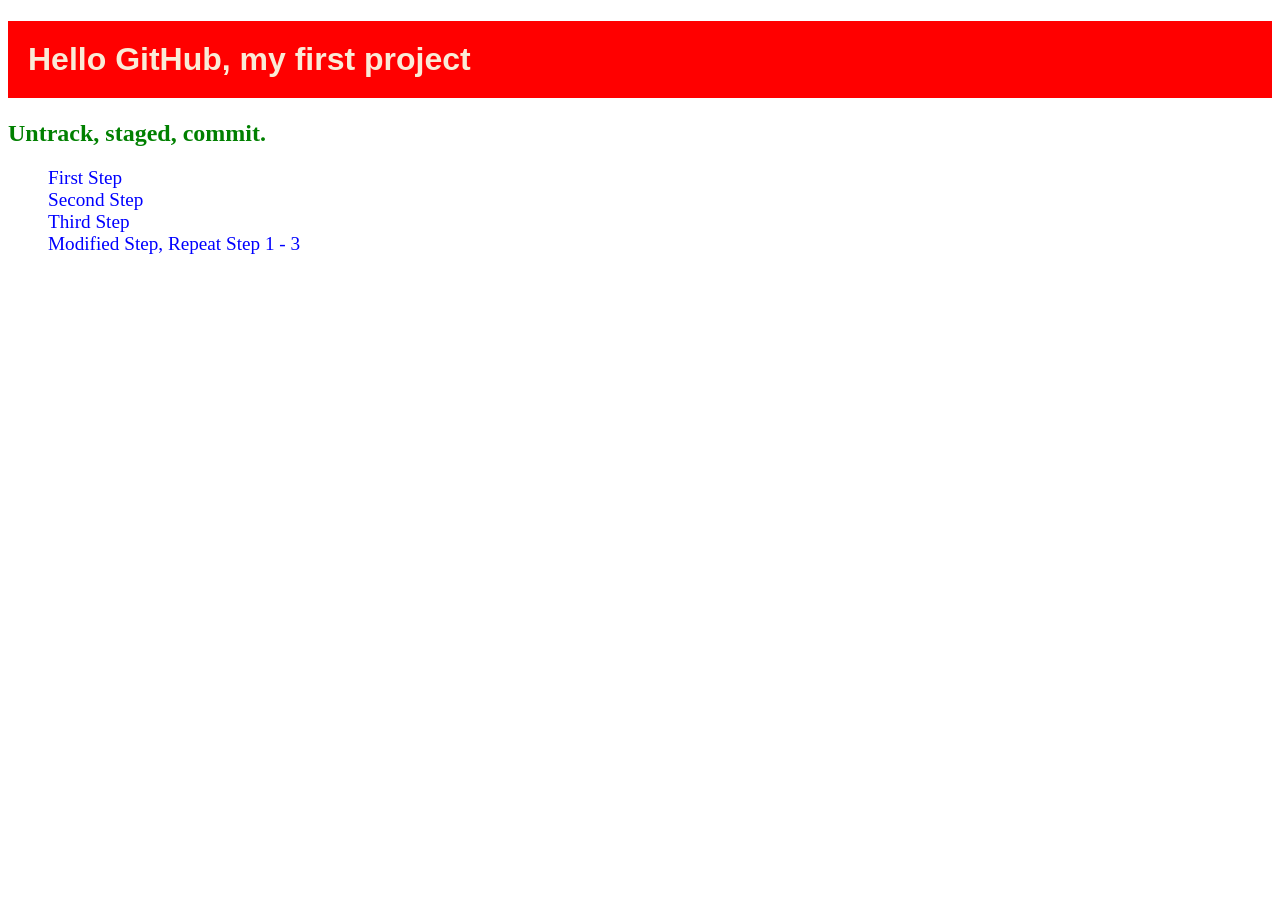
<file: index.html>
<!doctype html>
<html lang="en">
	<head>
		<meta charset="UTF-8" />
		<meta name="viewport" content="width=device-width, initial-scale=1.0" />
		<title>Document</title>
		<link rel="stylesheet" href="style.css" />
	</head>
	<body>
		<header>
			<h1>Hello GitHub, my first project</h1>
		</header>
		<main>
			<h2>Untrack, staged, commit.</h2>
			<ul>
				<li>First Step</li>
				<li>Second Step</li>
				<li>Third Step</li>
				<li>Modified Step, repeat step 1 - 3</li>
			</ul>
		</main>
		<footer></footer>
	</body>
</html>
</file>
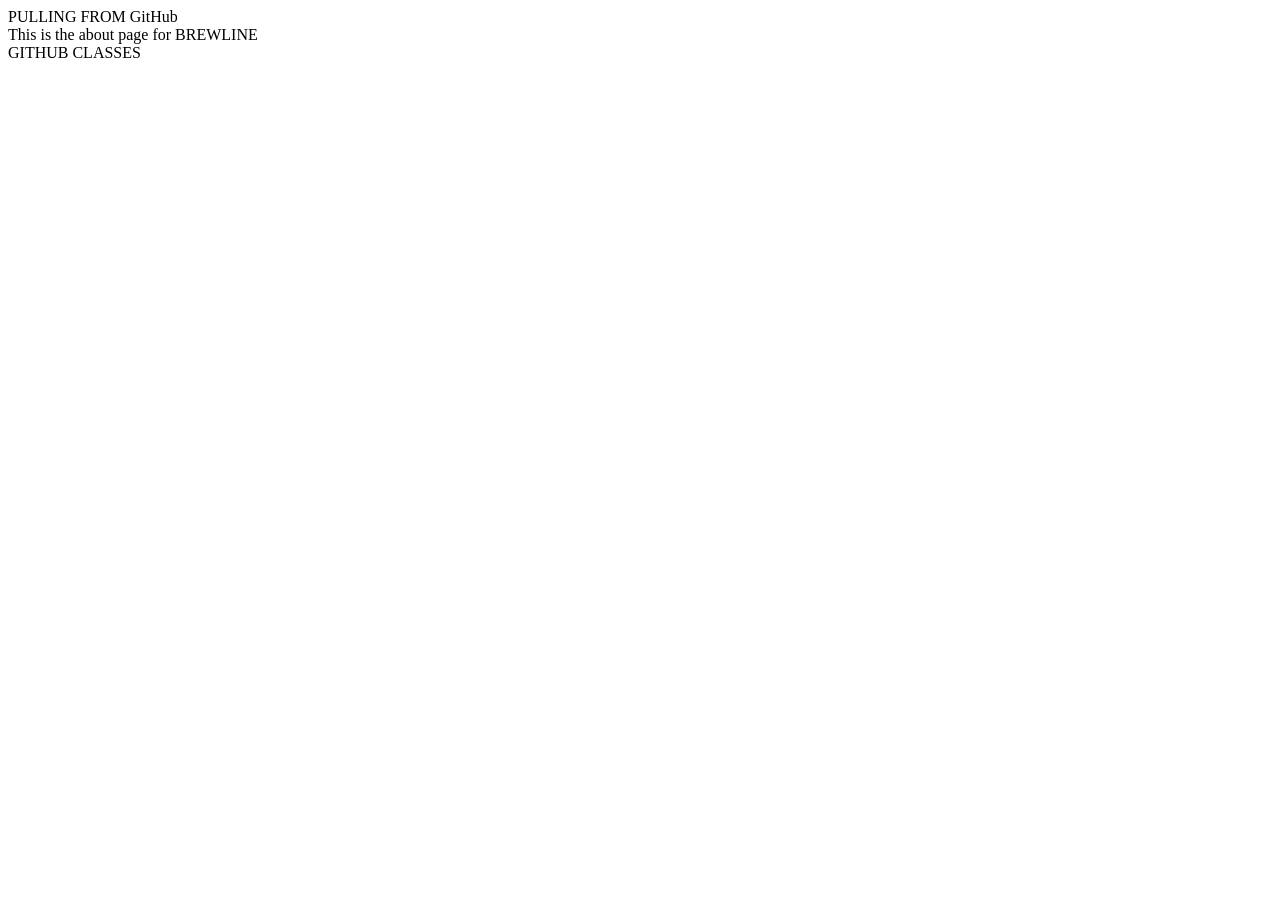
<file: about.html>
<!DOCTYPE html>
<html lang="en">
<head>
  <meta charset="UTF-8">
  <meta name="viewport" content="width=device-width, initial-scale=1.0">
  <title>Document</title>
</head>
<body>
  <header>
    PULLING FROM GitHub
  </header>
  <main>
    This is the about page for BREWLINE
  </main>
  <footer>
    GITHUB CLASSES
  </footer>
</body>
</html>
</file>
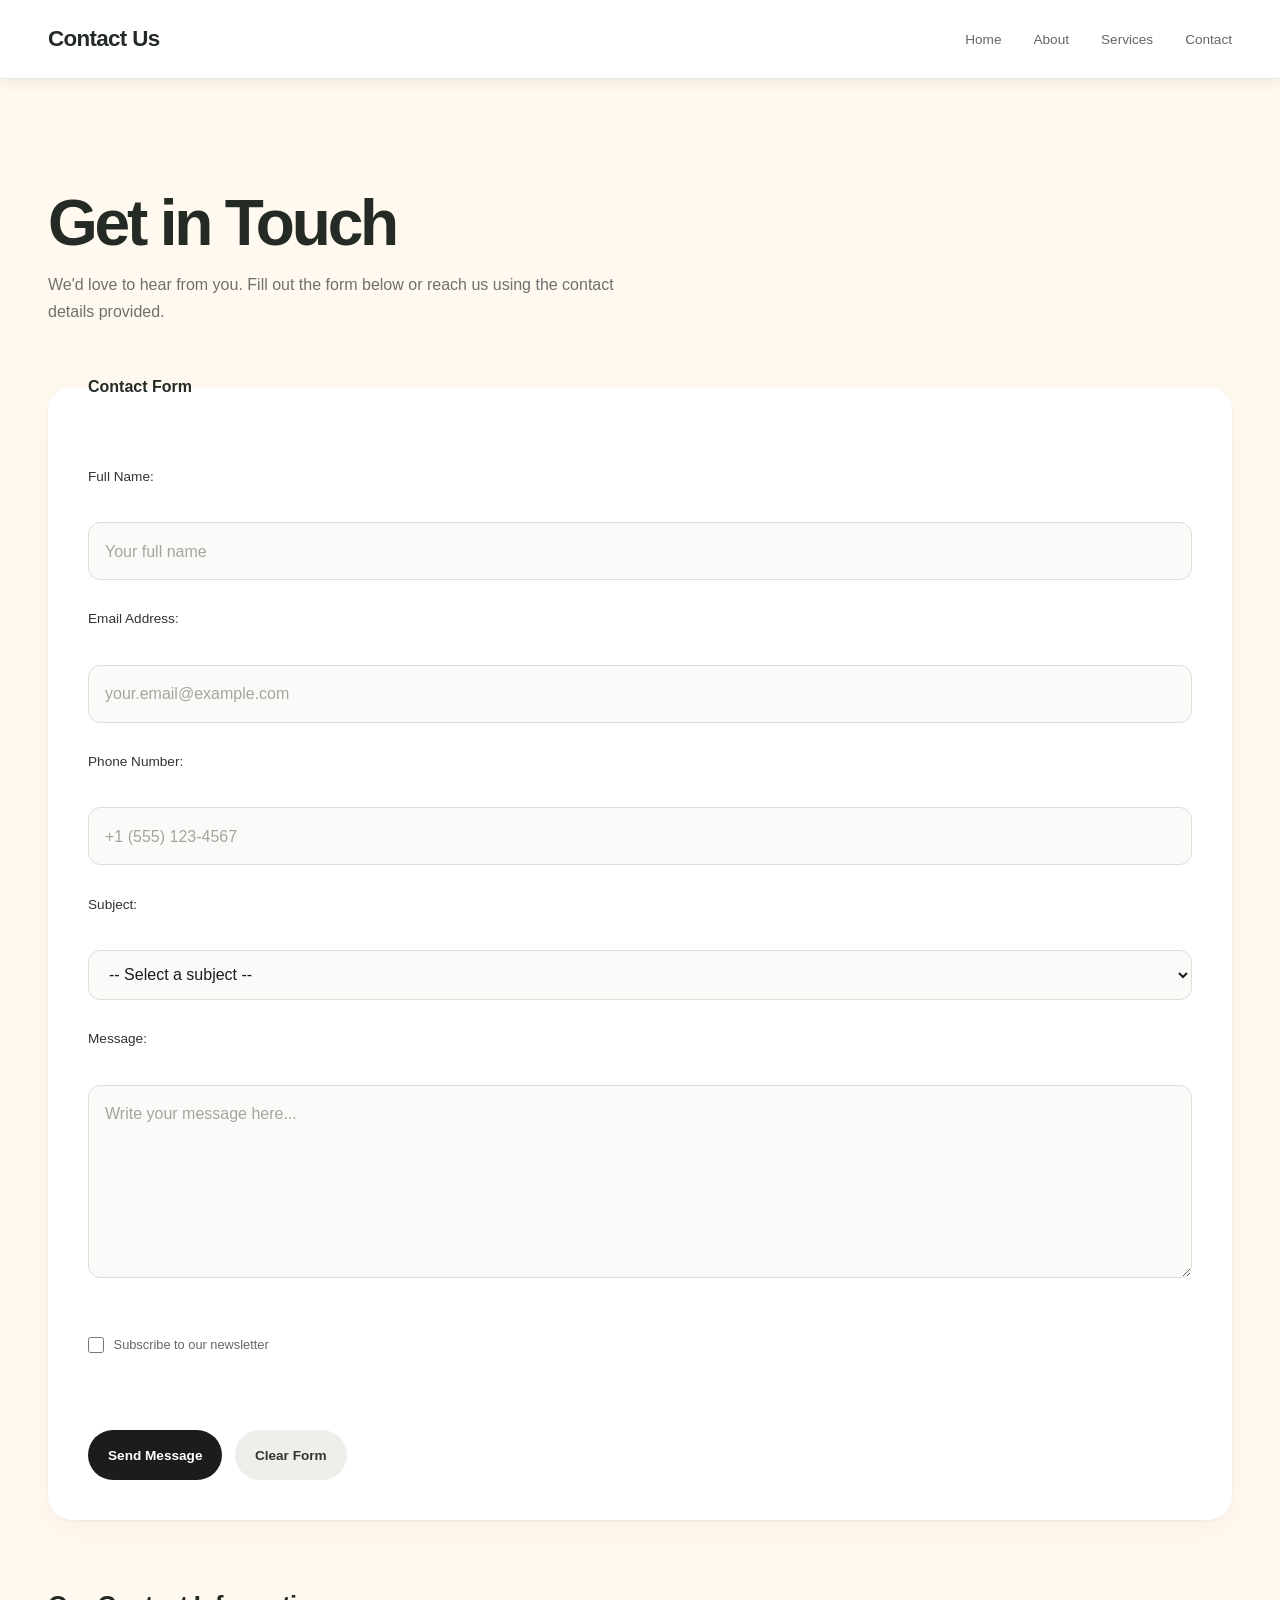
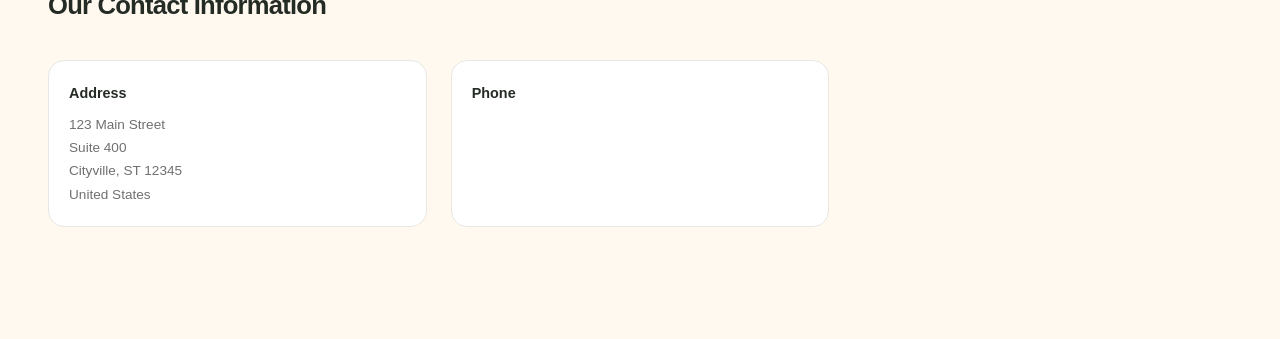
<file: contact.html>
<!doctype html>
<html lang="en">
	<head>
		<meta charset="UTF-8" />
		<meta name="viewport" content="width=device-width, initial-scale=1.0" />
		<title>Contact Us</title>
		<link rel="stylesheet" href="contact.css" />
	</head>
	<body>
		<header>
			<h1>Contact Us</h1>
			<nav>
				<ul>
					<li><a href="#home">Home</a></li>
					<li><a href="#about">About</a></li>
					<li><a href="#services">Services</a></li>
					<li><a href="#contact">Contact</a></li>
				</ul>
			</nav>
		</header>

		<main>
			<section id="contact">
				<h2>Get in Touch</h2>
				<p>
					We'd love to hear from you. Fill out the form below or reach us using
					the contact details provided.
				</p>

				<form action="#" method="post">
					<fieldset>
						<legend>Contact Form</legend>

						<label for="name">Full Name:</label><br />
						<input
							type="text"
							id="name"
							name="name"
							required
							placeholder="Your full name"
						/><br /><br />

						<label for="email">Email Address:</label><br />
						<input
							type="email"
							id="email"
							name="email"
							required
							placeholder="your.email@example.com"
						/><br /><br />

						<label for="phone">Phone Number:</label><br />
						<input
							type="tel"
							id="phone"
							name="phone"
							placeholder="+1 (555) 123-4567"
						/><br /><br />

						<label for="subject">Subject:</label><br />
						<select id="subject" name="subject">
							<option value="">-- Select a subject --</option>
							<option value="general">General Inquiry</option>
							<option value="support">Support</option>
							<option value="sales">Sales</option>
							<option value="feedback">Feedback</option></select
						><br /><br />

						<label for="message">Message:</label><br />
						<textarea
							id="message"
							name="message"
							rows="6"
							cols="50"
							required
							placeholder="Write your message here..."
						></textarea
						><br /><br />

						<label>
							<input type="checkbox" name="newsletter" value="yes" />
							Subscribe to our newsletter </label
						><br /><br />

						<button type="submit">Send Message</button>
						<button type="reset">Clear Form</button>
					</fieldset>
				</form>
			</section>

			<section id="contact-info">
				<h2>Our Contact Information</h2>

				<article>
					<h3>Address</h3>
					<address>
						123 Main Street<br />
						Suite 400<br />
						Cityville, ST 12345<br />
						United States
					</address>
				</article>

				<article>
					<h3>Phone</h3>
				</article>
			</section>
		</main>

		<script src="contact.js"></script>
	</body>
</html>
</file>
<file: style.css>
header {
	background: red;
}

h1 {
	font-family: "Segoe UI", Tahoma, Geneva, Verdana, sans-serif;
	color: antiquewhite;
	padding: 20px;
}

ul {
	list-style: none;
	color: blue;
	font-size: larger;
	text-transform: capitalize;
}

h2 {
	color: green;
}
</file>
<file: contact.css>
/* =========================
   RESET
========================= */

* {
  margin: 0;
  padding: 0;
  box-sizing: border-box;
}

html {
  scroll-behavior: smooth;
}

body {
  font-family: "Inter", sans-serif;
  background: #f7f7f5;
  color: #1c1c1c;
  line-height: 1.6;
}

a {
  color: inherit;
  text-decoration: none;
}

button,
input,
select,
textarea {
  font: inherit;
}


/* =========================
   HEADER
========================= */

header {
  width: 100%;
  padding: 1.25rem 1.25rem;
  background: rgba(247, 247, 245, 0.85);
  border-bottom: 1px solid #e7e7e3;

  display: flex;
  align-items: center;
  justify-content: space-between;
  gap: 1rem;

  position: sticky;
  top: 0;
  z-index: 100;

  backdrop-filter: blur(14px);
  -webkit-backdrop-filter: blur(14px);
}

header h1 {
  font-size: 1.25rem;
  font-weight: 700;
  letter-spacing: -0.03em;
}

nav ul {
  display: flex;
  align-items: center;
  gap: 1rem;
  list-style: none;
}

nav a {
  font-size: 0.8rem;
  color: #666;
  transition: color 0.25s ease;
}

nav a:hover {
  color: #111;
}


/* =========================
   MAIN
========================= */

main {
  width: min(100% - 2rem, 1200px);
  margin-inline: auto;
  padding: 4rem 0;
}


/* =========================
   CONTACT SECTION
========================= */

#contact {
  margin-bottom: 4rem;
}

#contact > h2 {
  font-size: clamp(2rem, 8vw, 4rem);
  line-height: 1;
  letter-spacing: -0.05em;
  margin-bottom: 1rem;
}

#contact > p {
  max-width: 600px;
  color: #707070;
  font-size: 0.95rem;
  margin-bottom: 2rem;
}


/* =========================
   FORM
========================= */

form {
  width: 100%;
}

fieldset {
  border: 0;
  background: #ffffff;
  padding: 1.25rem;
  border-radius: 1.25rem;

  box-shadow:
    0 10px 30px rgba(0, 0, 0, 0.04),
    0 1px 3px rgba(0, 0, 0, 0.05);
}

legend {
  font-size: 1rem;
  font-weight: 600;
  margin-bottom: 1.5rem;
}


/* Labels */

label {
  display: block;
  color: #333;
  font-size: 0.85rem;
  font-weight: 500;
  margin-bottom: 0.45rem;
}


/* Inputs */

input[type="text"],
input[type="email"],
input[type="tel"],
select,
textarea {
  width: 100%;
  border: 1px solid #deded9;
  border-radius: 0.75rem;
  background: #fafaf8;
  color: #1c1c1c;

  padding: 0.9rem 1rem;

  outline: none;

  transition:
    border-color 0.25s ease,
    background 0.25s ease,
    box-shadow 0.25s ease;
}

input::placeholder,
textarea::placeholder {
  color: #a5a5a0;
}


/* Focus */

input[type="text"]:focus,
input[type="email"]:focus,
input[type="tel"]:focus,
select:focus,
textarea:focus {
  border-color: #1c1c1c;
  background: #ffffff;

  box-shadow:
    0 0 0 3px rgba(28, 28, 28, 0.08);
}


/* Textarea */

textarea {
  min-height: 150px;
  resize: vertical;
}


/* =========================
   CHECKBOX
========================= */

label:has(input[type="checkbox"]) {
  display: flex;
  align-items: center;
  gap: 0.6rem;

  margin: 1.25rem 0;

  font-size: 0.8rem;
  color: #666;
  cursor: pointer;
}

input[type="checkbox"] {
  width: 1rem;
  height: 1rem;
  accent-color: #1c1c1c;
}


/* =========================
   BUTTONS
========================= */

button {
  border: 0;
  border-radius: 999px;

  padding: 0.85rem 1.25rem;

  cursor: pointer;
  font-weight: 600;
  font-size: 0.85rem;

  transition:
    transform 0.2s ease,
    background 0.2s ease;
}

button[type="submit"] {
  width: 100%;
  background: #1c1c1c;
  color: #ffffff;
}

button[type="submit"]:hover {
  background: #333;
  transform: translateY(-2px);
}

button[type="reset"] {
  width: 100%;
  margin-top: 0.75rem;

  background: #eeeeeb;
  color: #333;
}

button[type="reset"]:hover {
  background: #e2e2de;
}


/* =========================
   CONTACT INFORMATION
========================= */

#contact-info {
  display: grid;
  gap: 1.5rem;
}

#contact-info > h2 {
  font-size: 1.6rem;
  letter-spacing: -0.03em;
  margin-bottom: 0.5rem;
}

#contact-info article {
  background: #ffffff;
  border: 1px solid #e7e7e3;
  border-radius: 1rem;
  padding: 1.25rem;
}

#contact-info article h3 {
  font-size: 0.9rem;
  margin-bottom: 0.5rem;
}

#contact-info address {
  font-style: normal;
  color: #707070;
  font-size: 0.85rem;
}


/* =========================
   TABLET
========================= */

@media (min-width: 600px) {

  header {
    padding-inline: 2rem;
  }

  main {
    width: min(100% - 4rem, 1100px);
    padding: 5rem 0;
  }

  fieldset {
    padding: 2rem;
  }

  button[type="submit"],
  button[type="reset"] {
    width: auto;
  }

  button[type="reset"] {
    margin-top: 0;
    margin-left: 0.5rem;
  }

}


/* =========================
   DESKTOP
========================= */

@media (min-width: 900px) {

  header {
    padding: 1.25rem 3rem;
  }

  header h1 {
    font-size: 1.4rem;
  }

  nav ul {
    gap: 2rem;
  }

  nav a {
    font-size: 0.85rem;
  }


  main {
    width: min(100% - 6rem, 1200px);
    padding: 7rem 0;
  }


  /* Contact intro */

  #contact > p {
    font-size: 1rem;
    margin-bottom: 3rem;
  }


  /* Form layout */

  fieldset {
    padding: 2.5rem;
    border-radius: 1.5rem;
  }


  /* Contact information */

  #contact-info {
    grid-template-columns: repeat(3, 1fr);
    align-items: stretch;
  }

  #contact-info > h2 {
    grid-column: 1 / -1;
  }

}



























```html
<!DOCTYPE html>
<html lang="en">
<head>
<meta charset="UTF-8">
<meta name="viewport" content="width=device-width, initial-scale=1.0">

<title>Foodie | Delicious Meals, Delivered With Love</title>

<meta name="description" content="Discover delicious Nigerian and international meals at Foodie. Explore our menu and find your next favourite meal.">

<style>
* {
    margin: 0;
    padding: 0;
    box-sizing: border-box;
    scroll-behavior: smooth;
}

:root {
    --green: #176b43;
    --dark-green: #104b30;
    --orange: #ff8c42;
    --cream: #fff9ef;
    --dark: #242b25;
    --white: #ffffff;
    --shadow: 0 8px 25px rgba(0,0,0,0.09);
}

body {
    font-family: Arial, Helvetica, sans-serif;
    background: var(--cream);
    color: var(--dark);
    line-height: 1.7;
}

a {
    text-decoration: none;
    color: inherit;
}

button, input {
    font-family: inherit;
}

button {
    cursor: pointer;
}

img {
    max-width: 100%;
}

.container {
    width: 90%;
    max-width: 1200px;
    margin: auto;
}

/* NAVIGATION */

header {
    background: white;
    position: sticky;
    top: 0;
    z-index: 1000;
    box-shadow: 0 3px 15px rgba(0,0,0,0.07);
}

.navbar {
    min-height: 78px;
    display: flex;
    justify-content: space-between;
    align-items: center;
    gap: 20px;
}

.logo {
    font-size: 29px;
    font-weight: 900;
    color: var(--green);
}

.logo span {
    color: var(--orange);
}

.nav-links {
    display: flex;
    align-items: center;
    gap: 24px;
    list-style: none;
}

.nav-links a {
    font-size: 14px;
    font-weight: bold;
    transition: 0.3s;
}

.nav-links a:hover {
    color: var(--orange);
}

.cart-button {
    background: var(--green);
    color: white;
    border: none;
    padding: 11px 16px;
    border-radius: 30px;
    font-weight: bold;
}

/* HERO SECTION */

.hero {
    min-height: 590px;
    display: flex;
    align-items: center;
    background:
    linear-gradient(110deg, rgba(12,65,39,0.97), rgba(20,105,63,0.84)),
    url("https://images.unsplash.com/photo-1547592180-85f173990554?auto=format&fit=crop&w=1800&q=85");
    background-size: cover;
    background-position: center;
    color: white;
    overflow: hidden;
}

.hero-content {
    display: grid;
    grid-template-columns: 1.1fr 0.9fr;
    align-items: center;
    gap: 35px;
    padding: 65px 0;
}

.hero-label {
    display: inline-block;
    padding: 8px 16px;
    border-radius: 30px;
    background: rgba(255,255,255,0.15);
    color: #ffcf9f;
    margin-bottom: 20px;
    font-size: 13px;
    font-weight: bold;
}

.hero h1 {
    font-size: clamp(38px, 5vw, 65px);
    line-height: 1.12;
    margin-bottom: 22px;
}

.hero h1 span {
    color: #ffb16e;
}

.hero p {
    color: #e2f0e7;
    font-size: 17px;
    max-width: 560px;
    margin-bottom: 28px;
}

.primary-button {
    display: inline-block;
    background: var(--orange);
    color: white;
    padding: 15px 25px;
    border-radius: 8px;
    border: none;
    font-weight: bold;
    transition: 0.3s;
}

.primary-button:hover {
    background: #ee7627;
    transform: translateY(-3px);
}

.secondary-button {
    display: inline-block;
    padding: 14px 23px;
    border: 1px solid white;
    border-radius: 8px;
    color: white;
    margin-left: 10px;
}

.hero-image {
    position: relative;
    animation: float 4s ease-in-out infinite;
}

.hero-image img {
    width: 100%;
    height: 390px;
    object-fit: cover;
    border: 8px solid rgba(255,255,255,0.16);
    border-radius: 50% 50% 20px 20px;
    box-shadow: 0 20px 50px rgba(0,0,0,0.25);
}

@keyframes float {
    0%,100% { transform: translateY(0); }
    50% { transform: translateY(-12px); }
}

/* BENEFITS */

.benefits {
    background: white;
    padding: 28px 0;
}

.benefit-grid {
    display: grid;
    grid-template-columns: repeat(4,1fr);
    gap: 20px;
}

.benefit {
    display: flex;
    align-items: center;
    gap: 12px;
}

.benefit-icon {
    width: 48px;
    height: 48px;
    display: grid;
    place-items: center;
    border-radius: 14px;
    background: #eaf5ed;
    font-size: 24px;
}

.benefit h3 {
    font-size: 14px;
}

.benefit p {
    color: #777;
    font-size: 12px;
}

/* GENERAL SECTIONS */

section {
    scroll-margin-top: 90px;
}

.section {
    padding: 75px 0;
}

.section-heading {
    text-align: center;
    max-width: 720px;
    margin: 0 auto 38px;
}

.section-heading .eyebrow {
    color: var(--orange);
    font-weight: bold;
    text-transform: uppercase;
    letter-spacing: 2px;
    font-size: 12px;
}

.section-heading h2 {
    color: var(--green);
    font-size: clamp(28px, 4vw, 40px);
    line-height: 1.25;
    margin: 10px 0;
}

.section-heading p {
    color: #747474;
}

/* CATEGORY BUTTONS */

.menu-section {
    background: #fff9ef;
}

.search-box {
    max-width: 550px;
    margin: 0 auto 25px;
}

.search-box input {
    width: 100%;
    padding: 15px 18px;
    border: 1px solid #e3e3e3;
    background: white;
    border-radius: 30px;
    outline: none;
    font-size: 15px;
}

.search-box input:focus {
    border-color: var(--green);
    box-shadow: 0 0 0 3px rgba(23,107,67,0.1);
}

.categories {
    display: flex;
    justify-content: center;
    flex-wrap: wrap;
    gap: 10px;
    margin-bottom: 35px;
}

.category {
    padding: 10px 18px;
    border: 1px solid #e2e2e2;
    background: white;
    border-radius: 30px;
    color: #555;
    font-weight: bold;
    transition: 0.3s;
}

.category:hover,
.category.active {
    background: var(--green);
    color: white;
    border-color: var(--green);
}

/* FOOD CARDS */

.food-grid {
    display: grid;
    grid-template-columns: repeat(3,1fr);
    gap: 25px;
}

.food-card {
    background: white;
    border-radius: 16px;
    overflow: hidden;
    box-shadow: var(--shadow);
    transition: 0.3s;
    border: 1px solid #f0ede6;
}

.food-card:hover {
    transform: translateY(-7px);
    box-shadow: 0 15px 35px rgba(0,0,0,0.13);
}

.food-image {
    height: 220px;
    position: relative;
    overflow: hidden;
}

.food-image img {
    width: 100%;
    height: 100%;
    object-fit: cover;
    transition: transform 0.5s;
}

.food-card:hover .food-image img {
    transform: scale(1.07);
}

.food-tag {
    position: absolute;
    top: 14px;
    left: 14px;
    background: var(--orange);
    color: white;
    padding: 5px 11px;
    border-radius: 20px;
    font-size: 11px;
    font-weight: bold;
}

.food-info {
    padding: 20px;
}

.food-info h3 {
    color: var(--green);
    font-size: 20px;
    margin-bottom: 6px;
}

.food-description {
    color: #777;
    font-size: 13px;
    min-height: 66px;
}

.food-details {
    display: flex;
    justify-content: space-between;
    align-items: center;
    gap: 10px;
    margin: 17px 0;
}

.price {
    color: var(--green);
    font-size: 21px;
    font-weight: 900;
}

.portion {
    color: #777;
    font-size: 11px;
    text-align: right;
}

.add-button {
    width: 100%;
    padding: 12px;
    border: none;
    border-radius: 8px;
    background: var(--green);
    color: white;
    font-weight: bold;
    transition: 0.3s;
}

.add-button:hover {
    background: var(--orange);
}

/* CART */

.cart-section {
    background: #edf5ee;
    padding: 35px 0;
}

.cart-panel {
    background: white;
    padding: 25px;
    border-radius: 15px;
    box-shadow: var(--shadow);
}

.cart-panel h2 {
    color: var(--green);
    margin-bottom: 15px;
}

.cart-item {
    display: flex;
    justify-content: space-between;
    gap: 12px;
    padding: 10px 0;
    border-bottom: 1px solid #eee;
}

.remove-button {
    color: #c0392b;
    border: none;
    background: transparent;
    font-weight: bold;
}

.cart-total {
    display: flex;
    justify-content: space-between;
    margin: 20px 0;
    font-size: 20px;
    font-weight: bold;
}

.empty-cart {
    color: #777;
    padding: 10px 0;
}

.cart-note {
    color: #777;
    font-size: 12px;
    margin-top: 12px;
}

/* PROMOTION */

.promo {
    padding: 60px 0;
    background: linear-gradient(120deg,#ff914d,#ffb36e);
    color: white;
}

.promo-box {
    display: flex;
    justify-content: space-between;
    align-items: center;
    gap: 25px;
}

.promo h2 {
    font-size: clamp(28px,4vw,40px);
    line-height: 1.25;
}

.promo p {
    margin-top: 10px;
}

.promo .primary-button {
    background: var(--green);
    white-space: nowrap;
}

/* ABOUT */

.about-grid {
    display: grid;
    grid-template-columns: 1fr 1fr;
    align-items: center;
    gap: 45px;
}

.about-image img {
    width: 100%;
    height: 430px;
    object-fit: cover;
    border-radius: 20px;
    box-shadow: var(--shadow);
}

.about-content h2 {
    color: var(--green);
    font-size: 36px;
    line-height: 1.25;
    margin: 10px 0 18px;
}

.about-content p {
    color: #707070;
    margin-bottom: 15px;
}

.about-list {
    list-style: none;
    margin: 20px 0;
}

.about-list li {
    margin-bottom: 10px;
    font-weight: bold;
}

.about-list li::first-letter {
    color: var(--green);
}

/* STATISTICS */

.stats {
    background: var(--green);
    color: white;
    padding: 45px 0;
}

.stats-grid {
    display: grid;
    grid-template-columns: repeat(4,1fr);
    gap: 20px;
    text-align: center;
}

.stat h3 {
    color: #ffb16e;
    font-size: 35px;
}

.stat p {
    color: #e4f1e8;
    font-size: 13px;
}

/* HOW IT WORKS */

.steps-grid {
    display: grid;
    grid-template-columns: repeat(3,1fr);
    gap: 25px;
}

.step {
    background: white;
    padding: 30px;
    border-radius: 15px;
    text-align: center;
    box-shadow: var(--shadow);
}

.step-icon {
    width: 65px;
    height: 65px;
    display: grid;
    place-items: center;
    background: #eaf5ed;
    border-radius: 50%;
    margin: 0 auto 18px;
    font-size: 30px;
}

.step h3 {
    color: var(--green);
    margin-bottom: 10px;
}

.step p {
    color: #777;
    font-size: 14px;
}

/* REVIEWS */

.reviews {
    background: #f0f6ef;
}

.review-grid {
    display: grid;
    grid-template-columns: repeat(3,1fr);
    gap: 25px;
}

.review-card {
    background: white;
    padding: 28px;
    border-radius: 15px;
    box-shadow: var(--shadow);
}

.stars {
    color: #f5a623;
    letter-spacing: 3px;
    margin-bottom: 15px;
}

.review-card p {
    color: #666;
    font-size: 14px;
    margin-bottom: 20px;
}

.review-person {
    font-weight: bold;
    color: var(--green);
}

.review-person small {
    display: block;
    color: #888;
    font-weight: normal;
}

/* FAQ */

.faq-list {
    max-width: 800px;
    margin: auto;
}

.faq-list details {
    background: white;
    padding: 20px;
    border-radius: 10px;
    margin-bottom: 12px;
    box-shadow: 0 4px 15px rgba(0,0,0,0.04);
}

.faq-list summary {
    cursor: pointer;
    color: var(--green);
    font-weight: bold;
}

.faq-list details p {
    color: #777;
    padding-top: 12px;
}

/* NEWSLETTER */

.newsletter {
    background: #fff0df;
    padding: 55px 0;
    text-align: center;
}

.newsletter h2 {
    color: var(--green);
    font-size: 32px;
}

.newsletter p {
    color: #777;
    margin: 10px 0 20px;
}

.newsletter-form {
    max-width: 500px;
    display: flex;
    gap: 10px;
    margin: auto;
}

.newsletter-form input {
    min-width: 0;
    flex: 1;
    padding: 14px;
    border: 1px solid #ddd;
    border-radius: 8px;
    outline: none;
}

.newsletter-form button {
    border: none;
}

/* FOOTER */

footer {
    background: #113d2a;
    color: white;
    padding: 55px 0 20px;
}

.footer-grid {
    display: grid;
    grid-template-columns: 1.5fr 1fr 1fr 1fr;
    gap: 35px;
    margin-bottom: 35px;
}

.footer-logo {
    color: white;
    font-size: 28px;
    font-weight: 900;
    margin-bottom: 12px;
}

.footer-logo span {
    color: #ffb16e;
}

.footer-column p {
    color: #c9ded0;
    font-size: 13px;
    margin-bottom: 12px;
}

.footer-column h3 {
    color: #ffb16e;
    margin-bottom: 16px;
    font-size: 17px;
}

.footer-column ul {
    list-style: none;
}

.footer-column li {
    margin-bottom: 10px;
    font-size: 13px;
    color: #d9e9df;
}

.footer-column a:hover {
    color: #ffb16e;
}

.footer-bottom {
    border-top: 1px solid rgba(255,255,255,0.17);
    padding-top: 20px;
    text-align: center;
    color: #c9ded0;
    font-size: 12px;
}

/* TOAST MESSAGE */

.toast {
    position: fixed;
    right: 20px;
    bottom: 20px;
    z-index: 2000;
    background: var(--green);
    color: white;
    padding: 15px 22px;
    border-radius: 10px;
    box-shadow: var(--shadow);
    display: none;
    max-width: 320px;
}

/* RESPONSIVE DESIGN */

@media(max-width:900px) {
    .nav-links {
        gap: 12px;
    }

    .nav-links a {
        font-size: 12px;
    }

    .hero-content {
        grid-template-columns: 1fr 0.8fr;
    }

    .food-grid {
        grid-template-columns: repeat(2,1fr);
    }

    .benefit-grid {
        grid-template-columns: repeat(2,1fr);
    }

    .footer-grid {
        grid-template-columns: repeat(2,1fr);
    }
}

@media(max-width:650px) {
    .navbar {
        padding: 14px 0;
        flex-wrap: wrap;
    }

    .logo {
        font-size: 25px;
    }

    .nav-links {
        order: 3;
        width: 100%;
        overflow-x: auto;
        padding: 8px 0;
        gap: 18px;
    }

    .nav-links li {
        white-space: nowrap;
    }

    .cart-button {
        padding: 9px 12px;
    }

    .hero-content {
        grid-template-columns: 1fr;
        text-align: center;
    }

    .hero p {
        margin-left: auto;
        margin-right: auto;
    }

    .hero-image {
        max-width: 380px;
        margin: 10px auto 0;
    }

    .hero-image img {
        height: 280px;
    }

    .secondary-button {
        margin: 12px 0 0;
    }

    .food-grid,
    .about-grid,
    .steps-grid,
    .review-grid,
    .stats-grid {
        grid-template-columns: 1fr;
    }

    .food-image {
        height: 230px;
    }

    .about-image img {
        height: 300px;
    }

    .promo-box {
        flex-direction: column;
        align-items: flex-start;
    }

    .newsletter-form {
        flex-direction: column;
    }

    .footer-grid {
        grid-template-columns: 1fr;
        gap: 25px;
    }

    .benefit-grid {
        gap: 18px 10px;
    }

    .benefit {
        align-items: flex-start;
    }

    .benefit-icon {
        width: 40px;
        height: 40px;
        flex-shrink: 0;
    }
}
</style>
</head>

<body>

<!-- NAVIGATION -->

<header>
    <div class="container navbar">

        <a href="#home" class="logo">Food<span>ie.</span> 🍽️</a>

        <ul class="nav-links">
            <li><a href="#home">Home</a></li>
            <li><a href="#menu">Our Menu</a></li>
            <li><a href="#about">About Us</a></li>
            <li><a href="#how-it-works">How It Works</a></li>
            <li><a href="#reviews">Reviews</a></li>
            <li><a href="contact.html">Contact Us</a></li>
        </ul>

        <button class="cart-button"
        onclick="document.getElementById('cart').scrollIntoView()">
            🛒 Cart (<span id="cart-count">0</span>)
        </button>

    </div>
</header>

<!-- HERO -->

<section class="hero" id="home">

    <div class="container hero-content">

        <div>
            <span class="hero-label">🍴 GOOD FOOD, GOOD MOOD!</span>

            <h1>
                Taste the Joy of
                <span>Great Food.</span>
            </h1>

            <p>
                From the rich taste of Nigerian favourites to delicious
                international meals, Foodie brings flavour, freshness
                and happiness to your table. Discover your next favourite
                meal today!
            </p>

            <a href="#menu" class="primary-button">
                Explore Our Menu →
            </a>

            <a href="#about" class="secondary-button">
                Discover Foodie
            </a>
        </div>

        <div class="hero-image">
            <img
            src="https://images.unsplash.com/photo-1547592180-85f173990554?auto=format&fit=crop&w=900&q=85"
            alt="A delicious selection of freshly prepared food">
        </div>

    </div>
</section>

<!-- BENEFITS -->

<section class="benefits">
    <div class="container benefit-grid">

        <div class="benefit">
            <div class="benefit-icon">🥬</div>
            <div>
                <h3>Fresh Ingredients</h3>
                <p>Quality ingredients in every meal.</p>
            </div>
        </div>

        <div class="benefit">
            <div class="benefit-icon">👨‍🍳</div>
            <div>
                <h3>Made With Care</h3>
                <p>Food prepared with attention to flavour.</p>
            </div>
        </div>

        <div class="benefit">
            <div class="benefit-icon">🍲</div>
            <div>
                <h3>Many Choices</h3>
                <p>Nigerian and international dishes.</p>
            </div>
        </div>

        <div class="benefit">
            <div class="benefit-icon">💚</div>
            <div>
                <h3>Food With Love</h3>
                <p>Delicious meals for every occasion.</p>
            </div>
        </div>

    </div>
</section>

<!-- MENU -->

<section class="section menu-section" id="menu">

    <div class="container">

        <div class="section-heading">
            <span class="eyebrow">Explore Our Delicious Menu</span>
            <h2>Find Your Perfect Meal 🍽️</h2>
            <p>
                Every meal has a story, a special flavour and something
                wonderful to offer. Explore our menu, compare portions
                and discover the food that makes you happy.
            </p>
        </div>

        <div class="search-box">
            <input
            type="search"
            id="food-search"
            placeholder="🔍 Search for pizza, egusi, spaghetti..."
            aria-label="Search menu">
        </div>

        <div class="categories">
            <button class="category active" data-category="all">All Foods</button>
            <button class="category" data-category="nigerian">🇳🇬 Nigerian</button>
            <button class="category" data-category="pasta">🍝 Pasta</button>
            <button class="category" data-category="pizza">🍕 Pizza</button>
            <button class="category" data-category="fastfood">🍔 Fast Food</button>
            <button class="category" data-category="snacks">🥟 Snacks</button>
            <button class="category" data-category="desserts">🍰 Desserts</button>
            <button class="category" data-category="drinks">🥤 Drinks</button>
        </div>

        <div class="food-grid" id="food-grid">

            <!-- NIGERIAN FOOD -->

            <article class="food-card" data-category="nigerian">
                <div class="food-image">
                    <img src="https://images.unsplash.com/photo-1604329760661-e71dc83f8f26?auto=format&fit=crop&w=700&q=80"
                    alt="Nigerian jollof rice">
                    <span class="food-tag">Customer Favourite</span>
                </div>
                <div class="food-info">
                    <h3>Nigerian Jollof Rice</h3>
                    <p class="food-description">
                        Smoky, savoury rice cooked in a rich tomato and
                        pepper sauce with aromatic spices. A colourful,
                        satisfying West African classic.
                    </p>
                    <div class="food-details">
                        <span class="price">₦3,500</span>
                        <span class="portion">1 plate<br>Medium portion</span>
                    </div>
                    <button class="add-button"
                    onclick="addToCart('Nigerian Jollof Rice',3500)">
                        + Add to Cart
                    </button>
                </div>
            </article>

            <article class="food-card" data-category="nigerian">
                <div class="food-image">
                    <img src="https://images.unsplash.com/photo-1604908176997-125f25cc6f3d?auto=format&fit=crop&w=700&q=80"
                    alt="Egusi soup served with swallow">
                    <span class="food-tag">Traditional</span>
                </div>
                <div class="food-info">
                    <h3>Egusi Soup & Swallow</h3>
                    <p class="food-description">
                        A rich, hearty soup made with ground melon seeds,
                        leafy vegetables and traditional seasonings.
                        Enjoy it with your choice of swallow.
                    </p>
                    <div class="food-details">
                        <span class="price">₦4,500</span>
                        <span class="portion">1 serving<br>Soup + swallow</span>
                    </div>
                    <button class="add-button"
                    onclick="addToCart('Egusi Soup and Swallow',4500)">
                        + Add to Cart
                    </button>
                </div>
            </article>

            <article class="food-card" data-category="nigerian">
                <div class="food-image">
                    <img src="https://images.unsplash.com/photo-1625944525533-473f1a3d54e7?auto=format&fit=crop&w=700&q=80"
                    alt="Amala and Nigerian soup">
                    <span class="food-tag">Local Delight</span>
                </div>
                <div class="food-info">
                    <h3>Amala & Ewedu</h3>
                    <p class="food-description">
                        Soft, smooth amala paired with slippery ewedu
                        and a savoury stew. A much-loved Yoruba meal
                        with a comforting, earthy flavour.
                    </p>
                    <div class="food-details">
                        <span class="price">₦3,500</span>
                        <span class="portion">1 serving<br>Amala + soup</span>
                    </div>
                    <button class="add-button"
                    onclick="addToCart('Amala and Ewedu',3500)">
                        + Add to Cart
                    </button>
                </div>
            </article>

            <article class="food-card" data-category="nigerian">
                <div class="food-image">
                    <img src="https://images.unsplash.com/photo-1626082927389-6cd097cdc6ec?auto=format&fit=crop&w=700&q=80"
                    alt="Nigerian fried rice">
                </div>
                <div class="food-info">
                    <h3>Nigerian Fried Rice</h3>
                    <p class="food-description">
                        Colourful rice tossed with mixed vegetables,
                        seasonings and a delicious savoury aroma.
                        Perfect for lunch or a special dinner.
                    </p>
                    <div class="food-details">
                        <span class="price">₦3,800</span>
                        <span class="portion">1 plate<br>Medium portion</span>
                    </div>
                    <button class="add-button"
                    onclick="addToCart('Nigerian Fried Rice',3800)">
                        + Add to Cart
                    </button>
                </div>
            </article>

            <article class="food-card" data-category="nigerian">
                <div class="food-image">
                    <img src="https://images.unsplash.com/photo-1547592180-85f173990554?auto=format&fit=crop&w=700&q=80"
                    alt="Pounded yam with traditional soup">
                </div>
                <div class="food-info">
                    <h3>Pounded Yam & Soup</h3>
                    <p class="food-description">
                        Soft, stretchy pounded yam served with a rich
                        traditional soup. A filling meal for anyone
                        who enjoys authentic Nigerian flavours.
                    </p>
                    <div class="food-details">
                        <span class="price">₦4,500</span>
                        <span class="portion">1 serving<br>Yam + soup</span>
                    </div>
                    <button class="add-button"
                    onclick="addToCart('Pounded Yam and Soup',4500)">
                        + Add to Cart
                    </button>
                </div>
            </article>

            <article class="food-card" data-category="nigerian">
                <div class="food-image">
                    <img src="https://images.unsplash.com/photo-1604908176997-125f25cc6f3d?auto=format&fit=crop&w=700&q=80"
                    alt="Nigerian pepper soup">
                </div>
                <div class="food-info">
                    <h3>Nigerian Pepper Soup</h3>
                    <p class="food-description">
                        A warming, aromatic broth seasoned with
                        traditional spices. Its peppery flavour
                        makes it a wonderful choice for soup lovers.
                    </p>
                    <div class="food-details">
                        <span class="price">₦3,500</span>
                        <span class="portion">1 bowl<br>Medium serving</span>
                    </div>
                    <button class="add-button"
                    onclick="addToCart('Nigerian Pepper Soup',3500)">
                        + Add to Cart
                    </button>
                </div>
            </article>

            <!-- PASTA -->

            <article class="food-card" data-category="pasta">
                <div class="food-image">
                    <img src="https://images.unsplash.com/photo-1551183053-bf91a1d81141?auto=format&fit=crop&w=700&q=80"
                    alt="Spaghetti and meatballs">
                    <span class="food-tag">Popular</span>
                </div>
                <div class="food-info">
                    <h3>Spaghetti & Meatballs</h3>
                    <p class="food-description">
                        Tender spaghetti covered in rich tomato sauce
                        and served with seasoned meatballs. Savoury,
                        comforting and full of Italian-inspired flavour.
                    </p>
                    <div class="food-details">
                        <span class="price">₦5,500</span>
                        <span class="portion">1 plate<br>Spaghetti + meatballs</span>
                    </div>
                    <button class="add-button"
                    onclick="addToCart('Spaghetti and Meatballs',5500)">
                        + Add to Cart
                    </button>
                </div>
            </article>

            <article class="food-card" data-category="pasta">
                <div class="food-image">
                    <img src="https://images.unsplash.com/photo-1473093295043-cdd812d0e601?auto=format&fit=crop&w=700&q=80"
                    alt="Creamy pasta">
                </div>
                <div class="food-info">
                    <h3>Creamy Alfredo Pasta</h3>
                    <p class="food-description">
                        Pasta coated in a smooth, creamy sauce with
                        garlic and herbs. Rich, silky and ideal for
                        anyone who loves a comforting pasta dish.
                    </p>
                    <div class="food-details">
                        <span class="price">₦5,000</span>
                        <span class="portion">1 plate<br>Medium portion</span>
                    </div>
                    <button class="add-button"
                    onclick="addToCart('Creamy Alfredo Pasta',5000)">
                        + Add to Cart
                    </button>
                </div>
            </article>

            <article class="food-card" data-category="pasta">
                <div class="food-image">
                    <img src="https://images.unsplash.com/photo-1612874742237-6526221588e3?auto=format&fit=crop&w=700&q=80"
                    alt="Italian pasta">
                </div>
                <div class="food-info">
                    <h3>Classic Tomato Pasta</h3>
                    <p class="food-description">
                        A simple, satisfying pasta dish with tomato
                        sauce, garlic and herbs. Tangy, savoury and
                        delicious from the first bite.
                    </p>
                    <div class="food-details">
                        <span class="price">₦4,000</span>
                        <span class="portion">1 plate<br>Medium portion</span>
                    </div>
                    <button class="add-button"
                    onclick="addToCart('Classic Tomato Pasta',4000)">
                        + Add to Cart
                    </button>
                </div>
            </article>

            <article class="food-card" data-category="pasta">
                <div class="food-image">
                    <img src="https://images.unsplash.com/photo-1543339494-b4cd4f7ba686?auto=format&fit=crop&w=700&q=80"
                    alt="Lasagna">
                </div>
                <div class="food-info">
                    <h3>Cheesy Lasagna</h3>
                    <p class="food-description">
                        Layers of pasta, savoury sauce and melted
                        cheese baked together for a hearty dish
                        with a rich taste and satisfying texture.
                    </p>
                    <div class="food-details">
                        <span class="price">₦6,500</span>
                        <span class="portion">1 slice<br>Large serving</span>
                    </div>
                    <button class="add-button"
                    onclick="addToCart('Cheesy Lasagna',6500)">
                        + Add to Cart
                    </button>
                </div>
            </article>

            <article class="food-card" data-category="pasta">
                <div class="food-image">
                    <img src="https://images.unsplash.com/photo-1476124369491-e7addf5db371?auto=format&fit=crop&w=700&q=80"
                    alt="Macaroni and cheese">
                </div>
                <div class="food-info">
                    <h3>Macaroni & Cheese</h3>
                    <p class="food-description">
                        Tender macaroni folded into a creamy cheese
                        sauce. Smooth, cheesy and comforting with
                        a wonderfully rich flavour.
                    </p>
                    <div class="food-details">
                        <span class="price">₦4,500</span>
                        <span class="portion">1 bowl<br>Medium portion</span>
                    </div>
                    <button class="add-button"
                    onclick="addToCart('Macaroni and Cheese',4500)">
                        + Add to Cart
                    </button>
                </div>
            </article>

            <!-- PIZZA -->

            <article class="food-card" data-category="pizza">
                <div class="food-image">
                    <img src="https://images.unsplash.com/photo-1513104890138-7c749659a591?auto=format&fit=crop&w=700&q=80"
                    alt="Cheese pizza">
                    <span class="food-tag">Best Seller</span>
                </div>
                <div class="food-info">
                    <h3>Classic Cheese Pizza</h3>
                    <p class="food-description">
                        A golden crust topped with tomato sauce
                        and melted cheese. Deliciously savoury
                        with a soft centre and crisp edges.
                    </p>
                    <div class="food-details">
                        <span class="price">₦7,000</span>
                        <span class="portion">1 medium pizza<br>6 slices</span>
                    </div>
                    <button class="add-button"
                    onclick="addToCart('Classic Cheese Pizza',7000)">
                        + Add to Cart
                    </button>
                </div>
            </article>

            <article class="food-card" data-category="pizza">
                <div class="food-image">
                    <img src="https://images.unsplash.com/photo-1571407970349-bc81e7e96d47?auto=format&fit=crop&w=700&q=80"
                    alt="Pepperoni pizza">
                </div>
                <div class="food-info">
                    <h3>Pepperoni Pizza</h3>
                    <p class="food-description">
                        A cheesy pizza topped with pepperoni and
                        tomato sauce. Enjoy its savoury topping,
                        stretchy cheese and delicious baked crust.
                    </p>
                    <div class="food-details">
                        <span class="price">₦8,500</span>
                        <span class="portion">1 medium pizza<br>6 slices</span>
                    </div>
                    <button class="add-button"
                    onclick="addToCart('Pepperoni Pizza',8500)">
                        + Add to Cart
                    </button>
                </div>
            </article>

            <article class="food-card" data-category="pizza">
                <div class="food-image">
                    <img src="https://images.unsplash.com/photo-1579751626657-72bc17010498?auto=format&fit=crop&w=700&q=80"
                    alt="Vegetable pizza">
                </div>
                <div class="food-info">
                    <h3>Garden Veggie Pizza</h3>
                    <p class="food-description">
                        A colourful pizza topped with vegetables,
                        tomato sauce and cheese. Fresh-tasting,
                        savoury and full of different textures.
                    </p>
                    <div class="food-details">
                        <span class="price">₦7,500</span>
                        <span class="portion">1 medium pizza<br>6 slices</span>
                    </div>
                    <button class="add-button"
                    onclick="addToCart('Garden Veggie Pizza',7500)">
                        + Add to Cart
                    </button>
                </div>
            </article>

            <!-- FAST FOOD -->

            <article class="food-card" data-category="fastfood">
                <div class="food-image">
                    <img src="https://images.unsplash.com/photo-1568901346375-23c9450c58cd?auto=format&fit=crop&w=700&q=80"
                    alt="Beef burger">
                </div>
                <div class="food-info">
                    <h3>Classic Beef Burger</h3>
                    <p class="food-description">
                        A juicy beef patty in a soft bun with
                        fresh vegetables and sauce. A hearty,
                        savoury favourite for burger lovers.
                    </p>
                    <div class="food-details">
                        <span class="price">₦4,500</span>
                        <span class="portion">1 burger<br>Single serving</span>
                    </div>
                    <button class="add-button"
                    onclick="addToCart('Classic Beef Burger',4500)">
                        + Add to Cart
                    </button>
                </div>
            </article>

            <article class="food-card" data-category="fastfood">
                <div class="food-image">
                    <img src="https://images.unsplash.com/photo-1606755962773-d324e0a13086?auto=format&fit=crop&w=700&q=80"
                    alt="Fried chicken">
                </div>
                <div class="food-info">
                    <h3>Crispy Fried Chicken</h3>
                    <p class="food-description">
                        Golden, crunchy chicken seasoned with
                        savoury spices. Enjoy the crispy coating
                        and tender meat in every bite.
                    </p>
                    <div class="food-details">
                        <span class="price">₦3,500</span>
                        <span class="portion">2 pieces<br>Chicken only</span>
                    </div>
                    <button class="add-button"
                    onclick="addToCart('Crispy Fried Chicken',3500)">
                        + Add to Cart
                    </button>
                </div>
            </article>

            <article class="food-card" data-category="fastfood">
                <div class="food-image">
                    <img src="https://images.unsplash.com/photo-1630384060421-cb20d0e0649d?auto=format&fit=crop&w=700&q=80"
                    alt="French fries">
                </div>
                <div class="food-info">
                    <h3>Golden French Fries</h3>
                    <p class="food-description">
                        Crispy golden potato strips with a soft
                        centre and a light touch of seasoning.
                        A perfect side dish or snack.
                    </p>
                    <div class="food-details">
                        <span class="price">₦2,000</span>
                        <span class="portion">1 pack<br>Medium portion</span>
                    </div>
                    <button class="add-button"
                    onclick="addToCart('Golden French Fries',2000)">
                        + Add to Cart
                    </button>
                </div>
            </article>

            <article class="food-card" data-category="fastfood">
                <div class="food-image">
                    <img src="https://images.unsplash.com/photo-1565299624946-b28f40a0ae38?auto=format&fit=crop&w=700&q=80"
                    alt="Chicken sandwich">
                </div>
                <div class="food-info">
                    <h3>Chicken Sandwich</h3>
                    <p class="food-description">
                        Tender chicken, crunchy vegetables and
                        tasty sauce between slices of bread.
                        A convenient and satisfying meal.
                    </p>
                    <div class="food-details">
                        <span class="price">₦3,500</span>
                        <span class="portion">1 sandwich<br>Single serving</span>
                    </div>
                    <button class="add-button"
                    onclick="addToCart('Chicken Sandwich',3500)">
                        + Add to Cart
                    </button>
                </div>
            </article>

            <article class="food-card" data-category="fastfood">
                <div class="food-image">
                    <img src="https://images.unsplash.com/photo-1626082927389-6cd097cdc6ec?auto=format&fit=crop&w=700&q=80"
                    alt="Grilled chicken meal">
                </div>
                <div class="food-info">
                    <h3>Grilled Chicken Meal</h3>
                    <p class="food-description">
                        Chicken marinated with herbs and spices
                        and grilled for a smoky, savoury flavour.
                        Served with a side of vegetables.
                    </p>
                    <div class="food-details">
                        <span class="price">₦5,500</span>
                        <span class="portion">1 plate<br>Chicken + sides</span>
                    </div>
                    <button class="add-button"
                    onclick="addToCart('Grilled Chicken Meal',5500)">
                        + Add to Cart
                    </button>
                </div>
            </article>

            <!-- TACOS -->

            <article class="food-card" data-category="fastfood">
                <div class="food-image">
                    <img src="https://images.unsplash.com/photo-1551504734-5ee1c4a1479b?auto=format&fit=crop&w=700&q=80"
                    alt="Mexican tacos">
                    <span class="food-tag">International</span>
                </div>
                <div class="food-info">
                    <h3>Mexican Tacos</h3>
                    <p class="food-description">
                        Soft or crispy taco shells filled with
                        seasoned meat, vegetables and sauce.
                        Fresh, savoury and full of flavour.
                    </p>
                    <div class="food-details">
                        <span class="price">₦4,500</span>
                        <span class="portion">2 tacos<br>Single serving</span>
                    </div>
                    <button class="add-button"
                    onclick="addToCart('Mexican Tacos',4500)">
                        + Add to Cart
                    </button>
                </div>
            </article>

            <!-- SNACKS -->

            <article class="food-card" data-category="snacks">
                <div class="food-image">
                    <img src="https://images.unsplash.com/photo-1601050690597-df0568f70950?auto=format&fit=crop&w=700&q=80"
                    alt="Samosas">
                </div>
                <div class="food-info">
                    <h3>Crispy Samosas</h3>
                    <p class="food-description">
                        Golden pastry parcels with a savoury
                        filling and a crunchy outer layer.
                        A delicious snack for any time of day.
                    </p>
                    <div class="food-details">
                        <span class="price">₦1,500</span>
                        <span class="portion">3 pieces<br>Snack pack</span>
                    </div>
                    <button class="add-button"
                    onclick="addToCart('Crispy Samosas',1500)">
                        + Add to Cart
                    </button>
                </div>
            </article>

            <article class="food-card" data-category="snacks">
                <div class="food-image">
                    <img src="https://images.unsplash.com/photo-1601050690117-94f5f6fa8bd7?auto=format&fit=crop&w=700&q=80"
                    alt="Spring rolls">
                </div>
                <div class="food-info">
                    <h3>Vegetable Spring Rolls</h3>
                    <p class="food-description">
                        Crispy pastry rolls filled with vegetables.
                        Light, crunchy and perfect for a small
                        bite before your main meal.
                    </p>
                    <div class="food-details">
                        <span class="price">₦1,500</span>
                        <span class="portion">3 pieces<br>Snack pack</span>
                    </div>
                    <button class="add-button"
                    onclick="addToCart('Vegetable Spring Rolls',1500)">
                        + Add to Cart
                    </button>
                </div>
            </article>

            <article class="food-card" data-category="snacks">
                <div class="food-image">
                    <img src="https://images.unsplash.com/photo-1603532648955-039310d9ed75?auto=format&fit=crop&w=700&q=80"
                    alt="Meat pies">
                </div>
                <div class="food-info">
                    <h3>Nigerian Meat Pie</h3>
                    <p class="food-description">
                        A golden, buttery pastry with a savoury
                        meat and vegetable filling. Flaky outside
                        and soft inside.
                    </p>
                    <div class="food-details">
                        <span class="price">₦1,200</span>
                        <span class="portion">1 pie<br>Single piece</span>
                    </div>
                    <button class="add-button"
                    onclick="addToCart('Nigerian Meat Pie',1200)">
                        + Add to Cart
                    </button>
                </div>
            </article>

            <article class="food-card" data-category="snacks">
                <div class="food-image">
                    <img src="https://images.unsplash.com/photo-1601050690597-df0568f70950?auto=format&fit=crop&w=700&q=80"
                    alt="Nigerian puff puff">
                </div>
                <div class="food-info">
                    <h3>Nigerian Puff-Puff</h3>
                    <p class="food-description">
                        Soft, fluffy fried dough balls with a
                        lightly sweet taste and a golden outside.
                        A popular Nigerian street snack.
                    </p>
                    <div class="food-details">
                        <span class="price">₦1,000</span>
                        <span class="portion">5 pieces<br>Snack pack</span>
                    </div>
                    <button class="add-button"
                    onclick="addToCart('Nigerian Puff-Puff',1000)">
                        + Add to Cart
                    </button>
                </div>
            </article>

            <article class="food-card" data-category="snacks">
                <div class="food-image">
                    <img src="https://images.unsplash.com/photo-1621939514649-280e2aa2f2b7?auto=format&fit=crop&w=700&q=80"
                    alt="Chocolate cookies">
                </div>
                <div class="food-info">
                    <h3>Chocolate Cookies</h3>
                    <p class="food-description">
                        Sweet cookies with chocolate pieces,
                        crisp edges and a soft, chewy centre.
                        Great for a little afternoon treat.
                    </p>
                    <div class="food-details">
                        <span class="price">₦1,500</span>
                        <span class="portion">3 cookies<br>Snack pack</span>
                    </div>
                    <button class="add-button"
                    onclick="addToCart('Chocolate Cookies',1500)">
                        + Add to Cart
                    </button>
                </div>
            </article>

            <!-- DESSERTS -->

            <article class="food-card" data-category="desserts">
                <div class="food-image">
                    <img src="https://images.unsplash.com/photo-1578985545062-69928b1d9587?auto=format&fit=crop&w=700&q=80"
                    alt="Chocolate cake">
                </div>
                <div class="food-info">
                    <h3>Chocolate Cake</h3>
                    <p class="food-description">
                        Moist chocolate cake with a rich cocoa
                        flavour and a smooth chocolate topping.
                        A sweet finish to any meal.
                    </p>
                    <div class="food-details">
                        <span class="price">₦3,000</span>
                        <span class="portion">1 slice<br>Single serving</span>
                    </div>
                    <button class="add-button"
                    onclick="addToCart('Chocolate Cake',3000)">
                        + Add to Cart
                    </button>
                </div>
            </article>

            <article class="food-card" data-category="desserts">
                <div class="food-image">
                    <img src="https://images.unsplash.com/photo-1563805042-7684c019e1cb?auto=format&fit=crop&w=700&q=80"
                    alt="Ice cream">
                </div>
                <div class="food-info">
                    <h3>Vanilla Ice Cream</h3>
                    <p class="food-description">
                        Smooth, creamy vanilla ice cream with
                        a delicate sweetness. A refreshing dessert
                        for warm afternoons.
                    </p>
                    <div class="food-details">
                        <span class="price">₦2,000</span>
                        <span class="portion">2 scoops<br>1 cup</span>
                    </div>
                    <button class="add-button"
                    onclick="addToCart('Vanilla Ice Cream',2000)">
                        + Add to Cart
                    </button>
                </div>
            </article>

            <article class="food-card" data-category="desserts">
                <div class="food-image">
                    <img src="https://images.unsplash.com/photo-1488477181946-6428a0291777?auto=format&fit=crop&w=700&q=80"
                    alt="Fruit salad">
                </div>
                <div class="food-info">
                    <h3>Fresh Fruit Salad</h3>
                    <p class="food-description">
                        A colourful mix of seasonal fruits with
                        naturally sweet, juicy flavours. Fresh,
                        bright and easy to enjoy.
                    </p>
                    <div class="food-details">
                        <span class="price">₦2,500</span>
                        <span class="portion">1 bowl<br>Medium serving</span>
                    </div>
                    <button class="add-button"
                    onclick="addToCart('Fresh Fruit Salad',2500)">
                        + Add to Cart
                    </button>
                </div>
            </article>

            <!-- DRINKS -->

            <article class="food-card" data-category="drinks">
                <div class="food-image">
                    <img src="https://images.unsplash.com/photo-1544145945-f90425340c7e?auto=format&fit=crop&w=700&q=80"
                    alt="Fresh fruit juice">
                </div>
                <div class="food-info">
                    <h3>Fresh Fruit Juice</h3>
                    <p class="food-description">
                        A refreshing fruit drink with a bright,
                        fruity flavour. A lovely accompaniment
                        to your favourite meal.
                    </p>
                    <div class="food-details">
                        <span class="price">₦1,500</span>
                        <span class="portion">1 glass<br>350 ml</span>
                    </div>
                    <button class="add-button"
                    onclick="addToCart('Fresh Fruit Juice',1500)">
                        + Add to Cart
                    </button>
                </div>
            </article>

            <article class="food-card" data-category="drinks">
                <div class="food-image">
                    <img src="https://images.unsplash.com/photo-1513558161293-cdaf765edfd7?auto=format&fit=crop&w=700&q=80"
                    alt="Iced drink">
                </div>
                <div class="food-info">
                    <h3>Chilled Lemonade</h3>
                    <p class="food-description">
                        A cool citrus drink with a refreshing
                        balance of sweet and tangy flavours.
                        Perfect for a sunny day.
                    </p>
                    <div class="food-details">
                        <span class="price">₦1,200</span>
                        <span class="portion">1 glass<br>350 ml</span>
                    </div>
                    <button class="add-button"
                    onclick="addToCart('Chilled Lemonade',1200)">
                        + Add to Cart
                    </button>
                </div>
            </article>

            <article class="food-card" data-category="drinks">
                <div class="food-image">
                    <img src="https://images.unsplash.com/photo-1551024709-8f23befc6f87?auto=format&fit=crop&w=700&q=80"
                    alt="Fruit smoothie">
                </div>
                <div class="food-info">
                    <h3>Fruit Smoothie</h3>
                    <p class="food-description">
                        A thick, fruity blend with a smooth texture
                        and naturally sweet flavour. A colourful
                        drink for a refreshing break.
                    </p>
                    <div class="food-details">
                        <span class="price">₦2,500</span>
                        <span class="portion">1 cup<br>400 ml</span>
                    </div>
                    <button class="add-button"
                    onclick="addToCart('Fruit Smoothie',2500)">
                        + Add to Cart
                    </button>
                </div>
            </article>

        </div>

        <p id="no-results" style="display:none;text-align:center;padding:30px;color:#777;">
            No matching food was found. Try another search.
        </p>

    </div>
</section>

<!-- SHOPPING CART -->

<section class="cart-section" id="cart">
    <div class="container">

        <div class="cart-panel">
            <h2>🛒 Your Shopping Cart</h2>

            <div id="cart-items">
                <p class="empty-cart">Your cart is empty. Add a delicious meal!</p>
            </div>

            <div class="cart-total">
                <span>Total:</span>
                <span id="cart-total">₦0</span>
            </div>

            <button class="primary-button" onclick="checkout()">
                Continue to Order
            </button>

            <p class="cart-note">
                Demonstration cart for this project. Online payment
                and real order processing are not connected.
            </p>
        </div>

    </div>
</section>

<!-- PROMOTION -->

<section class="promo">
    <div class="container promo-box">

        <div>
            <h2>Good Food Makes Every Day Better! 🍕</h2>
            <p>
                Discover something delicious and make your next meal special.
            </p>
        </div>

        <a href="#menu" class="primary-button">Explore Our Menu →</a>

    </div>
</section>

<!-- ABOUT US -->

<section class="section" id="about">
    <div class="container about-grid">

        <div class="about-image">
            <img
            src="https://images.unsplash.com/photo-1556911220-bff31c812dba?auto=format&fit=crop&w=900&q=85"
            alt="Food preparation in a kitchen">
        </div>

        <div class="about-content">
            <span class="eyebrow" style="color:#ff8c42;font-weight:bold;">
                A LITTLE ABOUT US
            </span>

            <h2>Bringing People Together Through Food.</h2>

            <p>
                At Foodie, we believe food is more than something
                we eat. It is a way to share happiness, celebrate
                traditions and create unforgettable moments.
            </p>

            <p>
                Our menu brings together beloved Nigerian dishes
                and exciting international favourites. From the
                comforting taste of amala and egusi soup to the
                cheesy goodness of pizza, there is something for
                different tastes and occasions.
            </p>

            <p>
                We aim to make exploring food simple, enjoyable
                and inspiring, one delicious meal at a time.
            </p>

            <ul class="about-list">
                <li>✓ A variety of meals and snacks</li>
                <li>✓ Clear prices and portion information</li>
                <li>✓ Descriptions to help you choose</li>
                <li>✓ A simple, user-friendly menu</li>
            </ul>

            <a href="#menu" class="primary-button">Discover Our Food</a>
        </div>

    </div>
</section>

<!-- STATISTICS -->

<section class="stats">
    <div class="container stats-grid">

        <div class="stat">
            <h3>25+</h3>
            <p>Menu Choices</p>
        </div>

        <div class="stat">
            <h3>8</h3>
            <p>Food Categories</p>
        </div>

        <div class="stat">
            <h3>100%</h3>
            <p>Passion for Food</p>
        </div>

        <div class="stat">
            <h3>1</h3>
            <p>Love for Great Taste</p>
        </div>

    </div>
</section>

<!-- HOW IT WORKS -->

<section class="section" id="how-it-works">
    <div class="container">

        <div class="section-heading">
            <span class="eyebrow">Simple and Easy</span>
            <h2>How Foodie Works</h2>
            <p>
                Finding your favourite food should be easy.
                Here is how to explore our menu.
            </p>
        </div>

        <div class="steps-grid">

            <div class="step">
                <div class="step-icon">🔍</div>
                <h3>1. Explore</h3>
                <p>
                    Browse our menu, use the search box and select
                    a category to discover different meals.
                </p>
            </div>

            <div class="step">
                <div class="step-icon">🛒</div>
                <h3>2. Add to Cart</h3>
                <p>
                    Choose your favourite dishes and add them to
                    the shopping cart to see your estimated total.
                </p>
            </div>

            <div class="step">
                <div class="step-icon">💚</div>
                <h3>3. Review Your Choice</h3>
                <p>
                    Check your selected meals and total amount.
                    This demonstration site does not process
                    actual orders or payments.
                </p>
            </div>

        </div>

    </div>
</section>

<!-- CUSTOMER REVIEWS -->

<section class="section reviews" id="reviews">
    <div class="container">

        <div class="section-heading">
            <span class="eyebrow">What People Say</span>
            <h2>Words From Food Lovers ⭐</h2>
            <p>
                Example testimonials showing how a customer
                review section can look on a food website.
            </p>
        </div>

        <div class="review-grid">

            <div class="review-card">
                <div class="stars">★★★★★</div>
                <p>
                    "I love how easy it is to explore the different
                    food options. The menu descriptions make choosing
                    a meal much easier."
                </p>
                <div class="review-person">
                    Amaka O.
                    <small>Example customer review</small>
                </div>
            </div>

            <div class="review-card">
                <div class="stars">★★★★★</div>
                <p>
                    "The variety is wonderful! It is nice to see
                    Nigerian favourites and international dishes
                    together in one place."
                </p>
                <div class="review-person">
                    Daniel K.
                    <small>Example customer review</small>
                </div>
            </div>

            <div class="review-card">
                <div class="stars">★★★★★</div>
                <p>
                    "The design is colourful, the prices are easy
                    to find, and the search feature makes the
                    menu simple to use."
                </p>
                <div class="review-person">
                    Precious A.
                    <small>Example customer review</small>
                </div>
            </div>

        </div>

    </div>
</section>

<!-- FAQ -->

<section class="section" id="faq">
    <div class="container">

        <div class="section-heading">
            <span class="eyebrow">Need Some Help?</span>
            <h2>Frequently Asked Questions</h2>
            <p>
                Answers to common questions about the Foodie website.
            </p>
        </div>

        <div class="faq-list">

            <details>
                <summary>What kind of food can I find on Foodie?</summary>
                <p>
                    You can explore Nigerian dishes, pasta, pizza,
                    fast food, snacks, desserts and refreshing drinks.
                </p>
            </details>

            <details>
                <summary>Are the prices displayed in Nigerian Naira?</summary>
                <p>
                    Yes. The sample menu displays prices using the
                    Nigerian Naira symbol (₦). The prices are
                    illustrative and should be updated to match
                    your actual menu.
                </p>
            </details>

            <details>
                <summary>Can I search for a particular meal?</summary>
                <p>
                    Yes. Type a food name into the search box.
                    The menu will show matching dishes.
                </p>
            </details>

            <details>
                <summary>How does the shopping cart work?</summary>
                <p>
                    Click Add to Cart beneath a dish. You can see
                    your selected meals, change quantities, remove
                    items and view the estimated total.
                </p>
            </details>

            <details>
                <summary>Can I pay for my food on this website?</summary>
                <p>
                    This school-project demonstration does not
                    process real payments or send orders to a
                    restaurant. Those features require a secure
                    backend and payment integration.
                </p>
            </details>

            <details>
                <summary>How can I contact Foodie?</summary>
                <p>
                    Open the Contact Us page using the navigation
                    link. Make sure the link points to your actual
                    contact page filename.
                </p>
            </details>

        </div>

    </div>
</section>

<!-- NEWSLETTER -->

<section class="newsletter">
    <div class="container">

        <h2>Stay Hungry for Something Amazing! 🍰</h2>

        <p>
            Enter your email to try our newsletter form demonstration.
        </p>

        <form class="newsletter-form" id="newsletter-form">

            <input
            type="email"
            id="newsletter-email"
            placeholder="Enter your email address"
            aria-label="Email address"
            required>

            <button type="submit" class="primary-button">
                Subscribe
            </button>

        </form>

        <p id="newsletter-message" role="status"></p>

    </div>
</section>

<!-- FOOTER -->

<footer>
    <div class="container">

        <div class="footer-grid">

            <div class="footer-column">
                <div class="footer-logo">Food<span>ie.</span> 🍽️</div>

                <p>
                    Discover delicious Nigerian and international
                    food, explore exciting flavours and find
                    inspiration for your next meal.
                </p>

                <p>Good food. Great moments. Happy people.</p>
            </div>

            <div class="footer-column">
                <h3>Quick Links</h3>

                <ul>
                    <li><a href="#home">Home</a></li>
                    <li><a href="#menu">Our Menu</a></li>
                    <li><a href="#about">About Us</a></li>
                    <li><a href="#reviews">Customer Reviews</a></li>
                    <li><a href="#faq">FAQs</a></li>
                </ul>
            </div>

            <div class="footer-column">
                <h3>Food Categories</h3>

                <ul>
                    <li><a href="#menu" onclick="chooseCategory('nigerian')">Nigerian Food</a></li>
                    <li><a href="#menu" onclick="chooseCategory('pasta')">Pasta</a></li>
                    <li><a href="#menu" onclick="chooseCategory('pizza')">Pizza</a></li>
                    <li><a href="#menu" onclick="chooseCategory('fastfood')">Fast Food</a></li>
                    <li><a href="#menu" onclick="chooseCategory('desserts')">Desserts</a></li>
                </ul>
            </div>

            <div class="footer-column">
                <h3>Contact</h3>

                <ul>
                    <li>📍 Lagos, Nigeria</li>
                    <li>📞 Add your phone number</li>
                    <li>📧 Add your email address</li>
                    <li><a href="contact.html">Visit Contact Us →</a></li>
                </ul>
            </div>

        </div>

        <div class="footer-bottom">
            <p>
                &copy; <span id="year"></span> Foodie.
                All rights reserved.
            </p>

            <p>
                Designed with ❤️ for food lovers.
            </p>
        </div>

    </div>
</footer>

<div class="toast" id="toast" role="status" aria-live="polite"></div>

<script>
/* FOOD SEARCH AND CATEGORY FILTERS */

const searchInput = document.getElementById("food-search");
const categoryButtons = document.querySelectorAll(".category");
const foodCards = document.querySelectorAll(".food-card");
const noResults = document.getElementById("no-results");

let selectedCategory = "all";

function filterFoods() {
    const searchTerm = searchInput.value.toLowerCase().trim();
    let visibleCount = 0;

    foodCards.forEach(function(card) {
        const category = card.dataset.category;
        const text = card.innerText.toLowerCase();

        const matchesCategory =
            selectedCategory === "all" ||
            category === selectedCategory;

        const matchesSearch = text.includes(searchTerm);

        if (matchesCategory && matchesSearch) {
            card.style.display = "";
            visibleCount++;
        } else {
            card.style.display = "none";
        }
    });

    noResults.style.display = visibleCount === 0 ? "block" : "none";
}

searchInput.addEventListener("input", filterFoods);

categoryButtons.forEach(function(button) {
    button.addEventListener("click", function() {
        categoryButtons.forEach(function(item) {
            item.classList.remove("active");
        });

        button.classList.add("active");
        selectedCategory = button.dataset.category;
        filterFoods();
    });
});

function chooseCategory(category) {
    selectedCategory = category;

    categoryButtons.forEach(function(button) {
        button.classList.toggle(
            "active",
            button.dataset.category === category
        );
    });

    filterFoods();
}

/* SHOPPING CART */

let cart = {};

function addToCart(name, price) {
    if (cart[name]) {
        cart[name].quantity++;
    } else {
        cart[name] = {
            price: price,
            quantity: 1
        };
    }

    renderCart();
    showToast(name + " added to your cart!");
}

function changeQuantity(name, amount) {
    if (!cart[name]) {
        return;
    }

    cart[name].quantity += amount;

    if (cart[name].quantity <= 0) {
        delete cart[name];
    }

    renderCart();
}

function removeFromCart(name) {
    delete cart[name];
    renderCart();
    showToast(name + " removed from your cart.");
}

function formatMoney(amount) {
    return "₦" + amount.toLocaleString("en-NG");
}

function renderCart() {
    const cartItems = document.getElementById("cart-items");
    const cartCount = document.getElementById("cart-count");
    const cartTotal = document.getElementById("cart-total");

    let totalQuantity = 0;
    let totalPrice = 0;
    let html = "";

    Object.keys(cart).forEach(function(name) {
        const item = cart[name];
        const subtotal = item.price * item.quantity;

        totalQuantity += item.quantity;
        totalPrice += subtotal;

        html += `
            <div class="cart-item">
                <div>
                    <strong>${name}</strong><br>
                    <small>
                        ${formatMoney(item.price)} × ${item.quantity}
                        = ${formatMoney(subtotal)}
                    </small>
                    <div>
                        <button class="remove-button"
                        onclick="changeQuantity('${name.replace(/'/g, "\\'")}',-1)">
                            −
                        </button>

                        <span style="padding:0 10px;">
                            ${item.quantity}
                        </span>

                        <button class="remove-button"
                        onclick="changeQuantity('${name.replace(/'/g, "\\'")}',1)">
                            +
                        </button>
                    </div>
                </div>

                <button class="remove-button"
                onclick="removeFromCart('${name.replace(/'/g, "\\'")}')">
                    Remove
                </button>
            </div>
        `;
    });

    if (totalQuantity === 0) {
        cartItems.innerHTML =
            '<p class="empty-cart">Your cart is empty. Add a delicious meal!</p>';
    } else {
        cartItems.innerHTML = html;
    }

    cartCount.textContent = totalQuantity;
    cartTotal.textContent = formatMoney(totalPrice);
}

/* CHECKOUT DEMONSTRATION */

function checkout() {
    const totalItems = Object.values(cart).reduce(
        function(sum, item) {
            return sum + item.quantity;
        },
        0
    );

    if (totalItems === 0) {
        showToast("Your cart is empty. Please add a meal first.");
        return;
    }

    showToast(
        "Your cart has " + totalItems +
        " item(s), totalling " +
        document.getElementById("cart-total").textContent +
        ". Real ordering is not connected yet."
    );
}

/* NOTIFICATION */

let toastTimer;

function showToast(message) {
    const toast = document.getElementById("toast");

    toast.textContent = message;
    toast.style.display = "block";

    clearTimeout(toastTimer);

    toastTimer = setTimeout(function() {
        toast.style.display = "none";
    }, 3000);
}

/* NEWSLETTER DEMONSTRATION */

document.getElementById("newsletter-form").addEventListener(
    "submit",
    function(event) {
        event.preventDefault();

        document.getElementById("newsletter-message").textContent =
            "Thank you! This is a demonstration form; no subscription was sent.";

        this.reset();
    }
);

/* AUTOMATIC COPYRIGHT YEAR */

document.getElementById("year").textContent =
    new Date().getFullYear();
</script>

</body>
</html>
```
</file>
